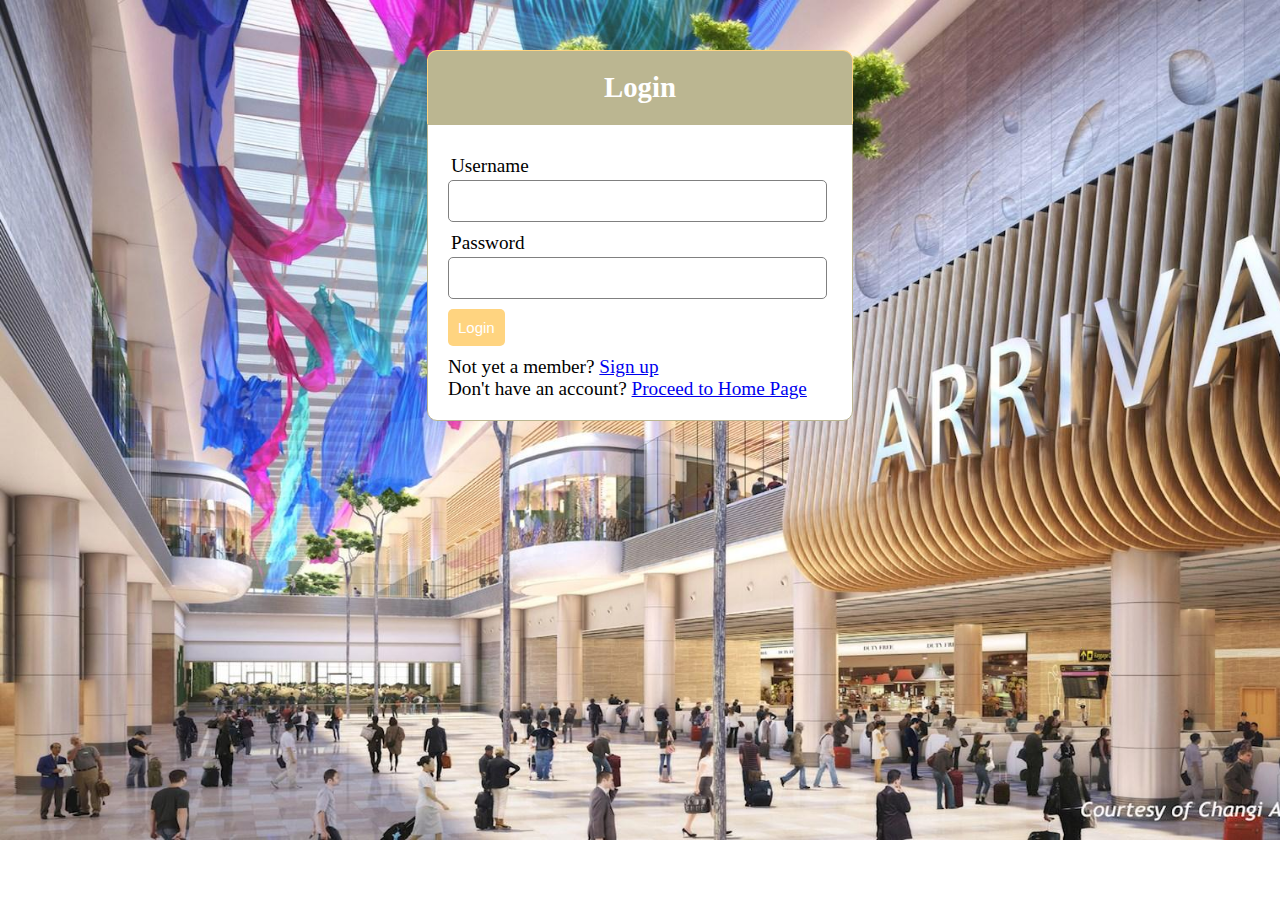
<file: index.html>
<!DOCTYPE html>
<html>
<head>
  <title>Index</title>
  <link rel="stylesheet" type="text/css" href="forms.css">
</head>
<body>
  <div class="header">
    
    <h2>Login</h2>
  </div>
   
  <form>
    <div class="box">
      <label>Username</label>
      <input type="text" id="user">
    </div>
    <div class="box">
      <label>Password</label>
      <input type="password" id="pass">
    </div>
    <div class="box">
      <button type="submit" class="btn">Login</button>
    </div>
    <p>
      Not yet a member? <a href="form .html">Sign up</a>
    </p>
    <p>
      Don't have an account? <a href="home.html">Proceed to Home Page</a>
    </p>
  </form>
</body>
</html>
</file>
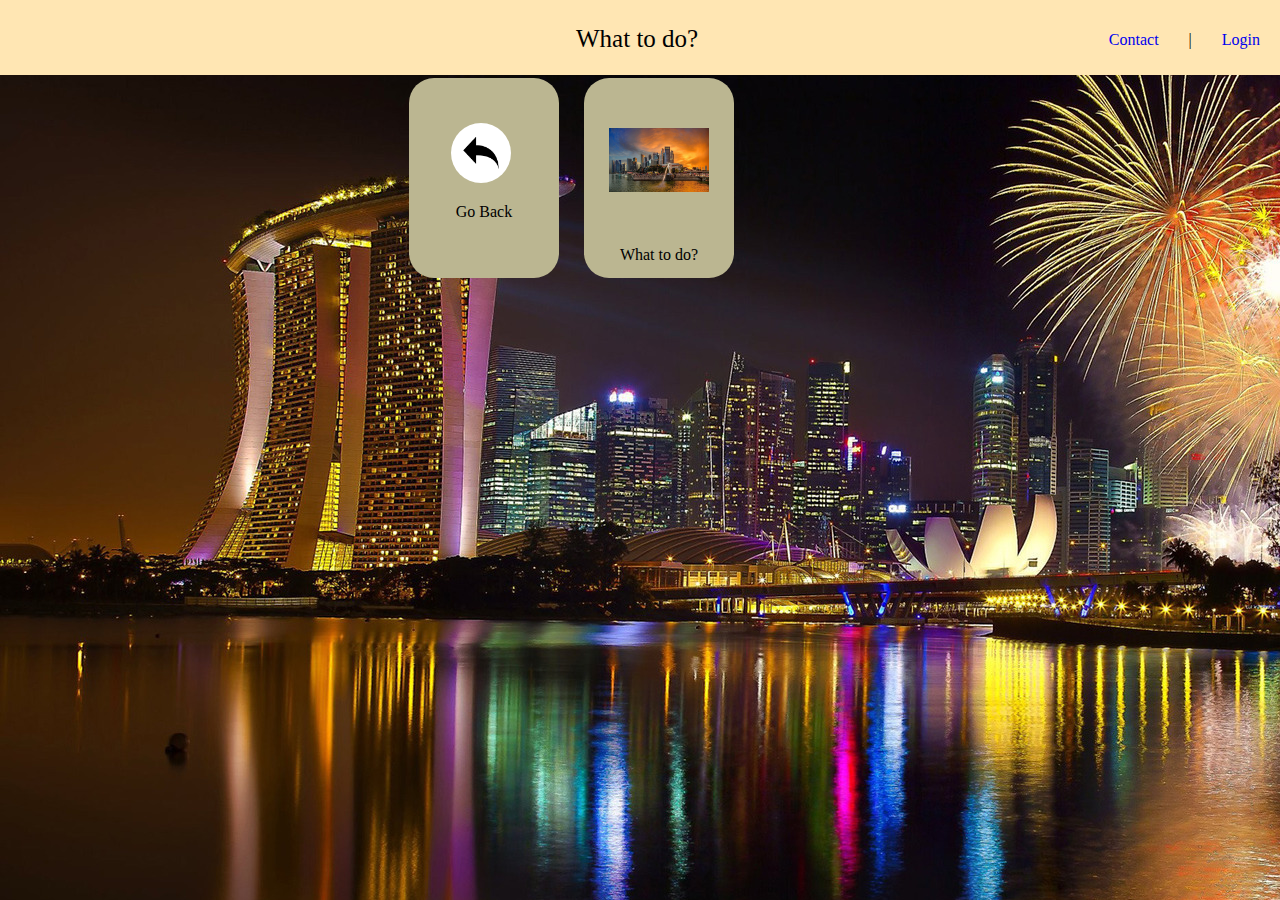
<file: about.html>
<!DOCTYPE html>
<html>
<head>
  <title>About</title>
  <link rel="stylesheet" type="text/css" href="css.css">
</head>
<body background="6.jpg">

	<div class="header">
	
		<p class="textmain">What to do?</p>
		
		<a href="index.html">
		<p class="textmainn"> Login </p>
		</a>
		
		<p class="textmainn"> | </p>
		
		<a href="contact.html">
		<p class="textmainn"> Contact	</p>
		</a>
		
		<div class="guide">
	
		<a href="Home.html" class="ewan">
			<div class="homebox">
	
				<img src="b.jpg" class="icon1">
				<p class="fonttext"> Go Back </p>
			</div>
		</a>
	
		<div class="drop">
			<div class="dropdown">
				<img src="7.jpg" class="droppic">
				<p class="droptext">What to do?</p>
					<div class="dropdown-content">
						<p>It may be the one of the most expensive cities in the world, but Singapore has racked up plenty of other superlatives: cleanest, best planned, and, quite possibly, most entertaining. 
						The Lion City is home to the largest rooftop infinity pool, the world's first safari park for nocturnal animals, centuries-old temples and, of course, some of the best food on the planet.
						You'll also find extraordinary gardens, impressive architecture, world-class performance venues, and shopping streets. The city-state offers a fascinating melding of the old and new, the historic and the modern. 
						Since the pandemic, most of the attractions have reopened safely, adhering to Singapore’s safe management measures and SG Clean certification guidelines</p>
						<p>Singapore is the country’s capital and its only city. It’s a large business and shopping centre. But don’t get too excited, there’s not much sympathy for consumers who are cautious with their money. 
						But you can have a go at haggling even in the most modern of shopping centres. There are massive sales in June and July. Public transport is perfectly organised, though you should still think twice before taking out that sandwich on a metro. 
						Before entering the city centre, you can get into one of the numerous cars that are waiting for travellers, as they can’t drive off without them, but you should still tour the city on foot and experience the world of views, sounds and smells.</p>
						<p>The city-state lies on the main island and encompasses additional fifty smaller neighbouring islands. The city of Singapore differs from its neighbouring Asian metropolises mostly in cleanliness and tidiness. The airport in Singapore is an international hub, which means flight connections to this part of the world are excellent.
						More than fifty large ships arrive in the country’s port each day. Tourism is booming and communicating doesn’t pose any difficulties because English is an official language. English traditions, however, are noticeable elsewhere, for example, lining up in queues.
						Singapore is one of the wealthiest countries in the world and it also intends to remain as such, including through its strict laws. One of these laws imposed a ban on chewing gum sales. Travellers are particularly advised against littering while exploring the country because it can result in fines and street cleaning punishment.</p>
						<p>What else can you do in Singapore? Well, don’t carry around any durians, that’s for sure. It’s a quite smelly fruit and you can’t go everywhere with it. Plus, it can easily be smelled, you can be sure of that. And, of course, don’t ever criticise the president.</p>
						<p>Note: Click the icons on places and foods to go to other page.</p>
					</div>
			</div>
			
		</div>
	</div>

</body>

</html>
</file>
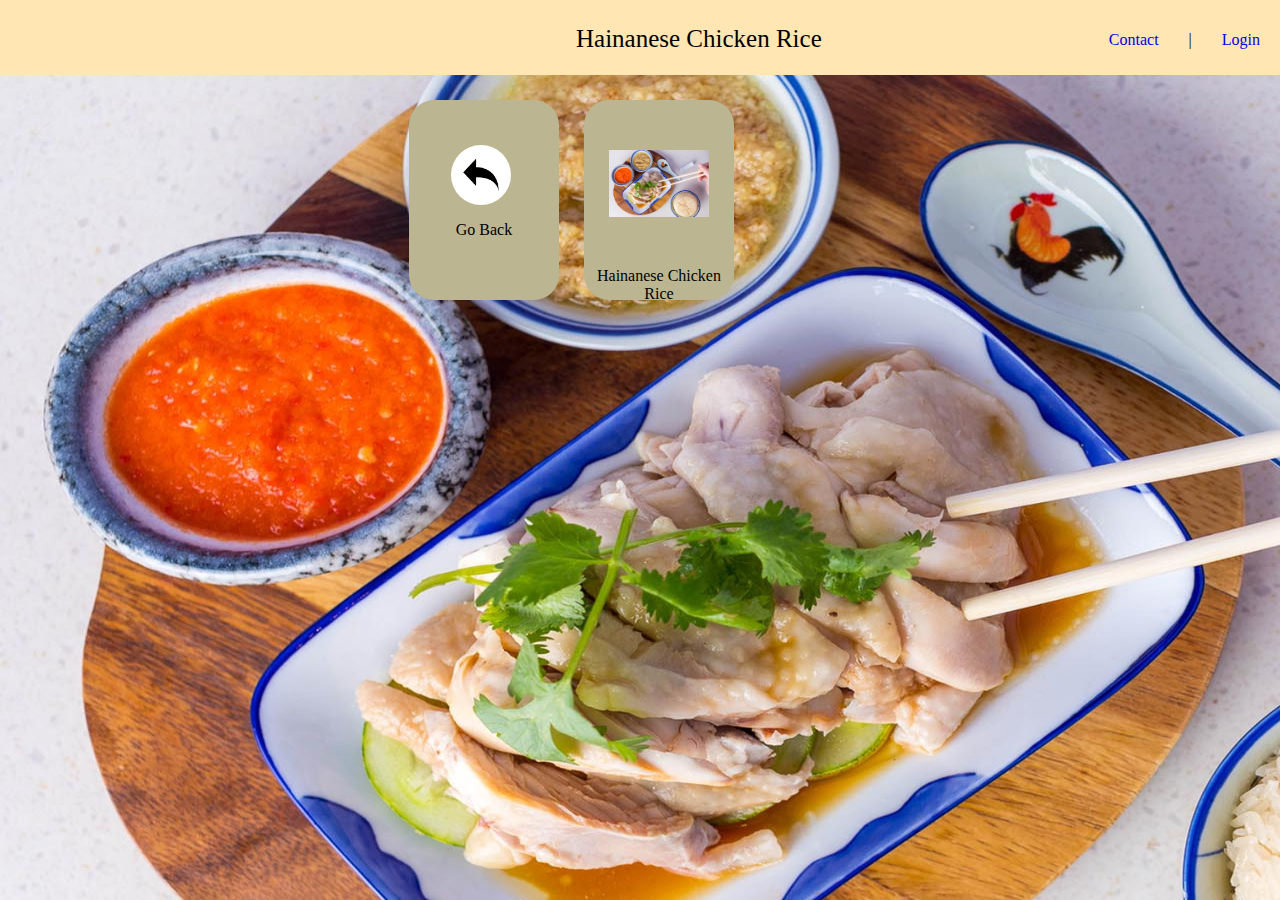
<file: chicken.html>
<DOCTYPE html>
<html>
<head>
  <title>Chicken</title>
  <link rel="stylesheet" type="text/css" href="css.css">
</head>
<body background="11.jpg">

	<div class="header">
	
		<p class="textmain">Hainanese Chicken Rice</p>
		
		<a href="index.html">
		<p class="textmainn"> Login </p>
		</a>
		
		<p class="textmainn"> | </p>
		
		<a href="contact.html">
		<p class="textmainn"> Contact	</p>
		</a>
	
	</div>
	
		<div class="guide">
	
		<a href="food.html" class="ewan">
			<div class="homebox">
	
				<img src="b.jpg" class="icon1">
				<p class="fonttext"> Go Back </p>
			</div>
		</a>
	
		<div class="drop">
			<div class="dropdown">
				<img src="11.jpg" class="droppic">
				<p class="droptext">Hainanese Chicken Rice</p>
					<div class="dropdown-content">
						<p>Hainanese chicken rice is a dish of poached chicken and seasoned rice, served with chilli sauce and usually with cucumber garnishes.
						It was created by immigrants from Hainan in southern China and adapted from the Hainanese dish Wenchang chicken. It is considered one of the national dishes of Singaporean
						and is most commonly associated with Singaporean cuisine. The dish is also seen throughout Southeast Asia, particularly Indonesia and Malaysia where it is a culinary staple</p>
						<p>Hainanese chicken rice is considered one of Singapore's national dishes. It is eaten "everywhere, every day" in Singapore and is a 
						"ubiquitous sight in hawker centres across the country". The chicken is typically served with seasoned rice, with chilli sauce and usually with cucumber garnishes.
						While most commonly associated with Singaporean cuisine, the dish is also seen throughout Southeast Asia and in parts of the United States, where the dish is named "Singapore chicken rice" in some places.
						The dish is widely popular in Singapore and can be found in hawker centres, restaurants and hotels.</p>
						<p>If you were to poll a group of 10 friends and colleagues in Singapore on where to get the best chicken rice on the island, you’re as likely to get 10 different answers as you are to witness a heated debate break out. 
						Chicken rice, considered one of Singapore’s national dishes, excels because of its simplicity; poached chicken on white rice, served with soy sauce and chilli garlic dip.</p>


					</div>
			</div>
			
		</div>
	</div>
</body>

</html>
</file>
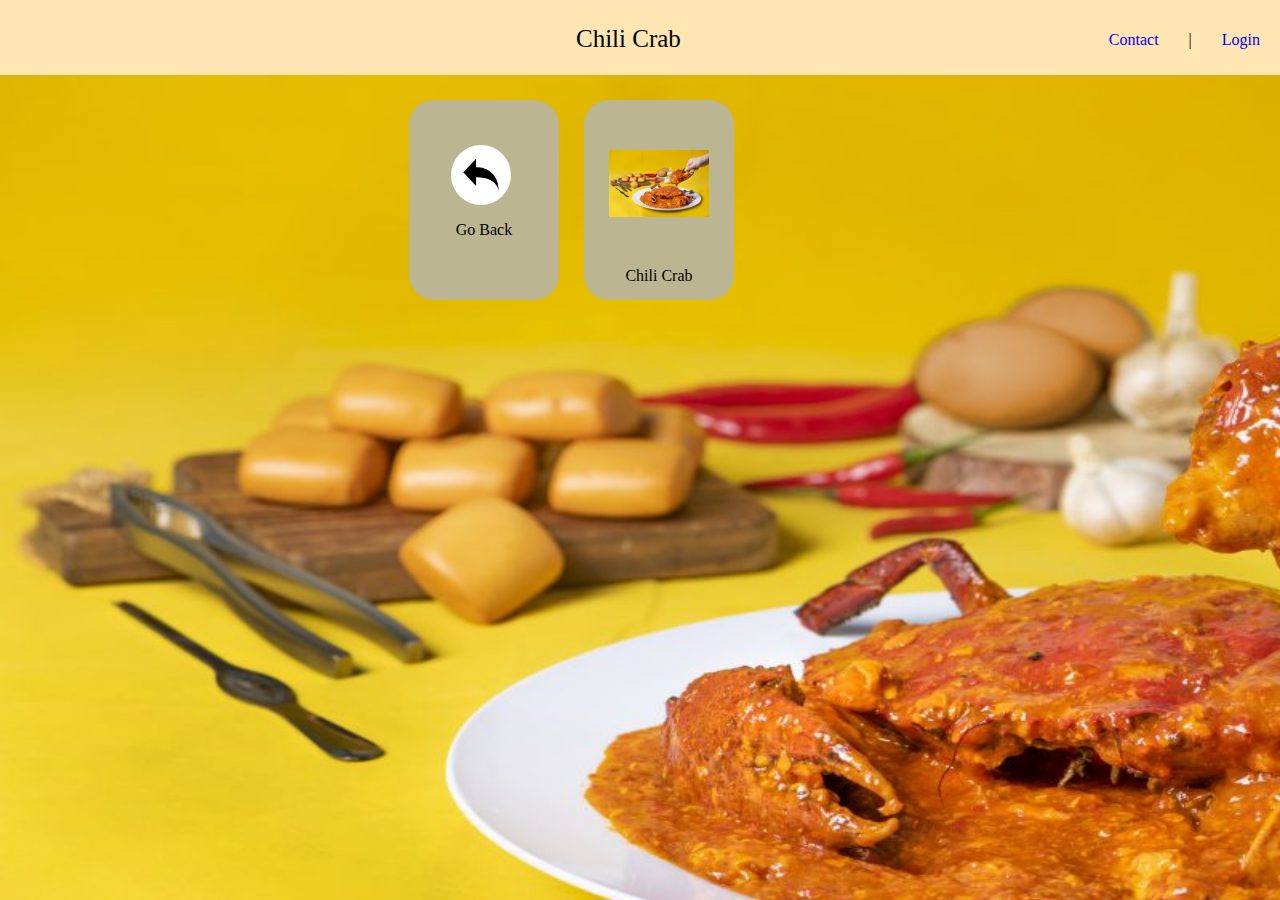
<file: chili.html>
<DOCTYPE html>
<html>
<head>
  <title>Chili</title>
  <link rel="stylesheet" type="text/css" href="css.css">
</head>
<body background="13.jpg">

	<div class="header">
	
		<p class="textmain">Chili Crab</p>
		
		<a href="index.html">
		<p class="textmainn"> Login </p>
		</a>
		
		<p class="textmainn"> | </p>
		
		<a href="contact.html">
		<p class="textmainn"> Contact	</p>
		</a>
	
	</div>
	
		<div class="guide">
	
		<a href="food.html" class="ewan">
			<div class="homebox">
	
				<img src="b.jpg" class="icon1">
				<p class="fonttext"> Go Back </p>
			</div>
		</a>
	
		<div class="drop">
			<div class="dropdown">
				<img src="13.jpg" class="droppic">
				<p class="droptext">Chili Crab</p>
					<div class="dropdown-content">
						<p>The world famous dish started from a pushcart in 1956. ... Madam Cher Yam Tian's first attempt was stir-fried crabs with tomato sauce, but decided the dish will have more kick by adding chilli sauce.
						They sold their chilli crabs along Kallang River and it became so popular that they opened a restaurant, called Palm Beach.
						Chilli Crab is a Southeast Asian seafood dish originating from Singapore. Mud crabs are commonly used and are stir-fried in a semi-thick, sweet and savoury tomato-and-chilli-based sauce.
						It is listed at number 35 on the World's 50 most delicious foods list compiled by CNN Go in 2011
						</p>
						<p> Eating chilli crab is a messy business and requires you to leave decorum at the door. Popular accompaniments include crusty bread and mantou, Chinese steamed buns, 
						which are great for mopping up all the wonderful sauce. Of course steamed rice does the trick too. Despite its name, chilli crab is only mildly spicy, and is often described as having a flavour that's both sweet and savoury. 
						The crab is divine but the sauce is the star—sweet yet savoury, slightly spicy and supremely satisfying.</p>

					</div>
			</div>
			
		</div>
	</div>
</body>

</html>
</file>
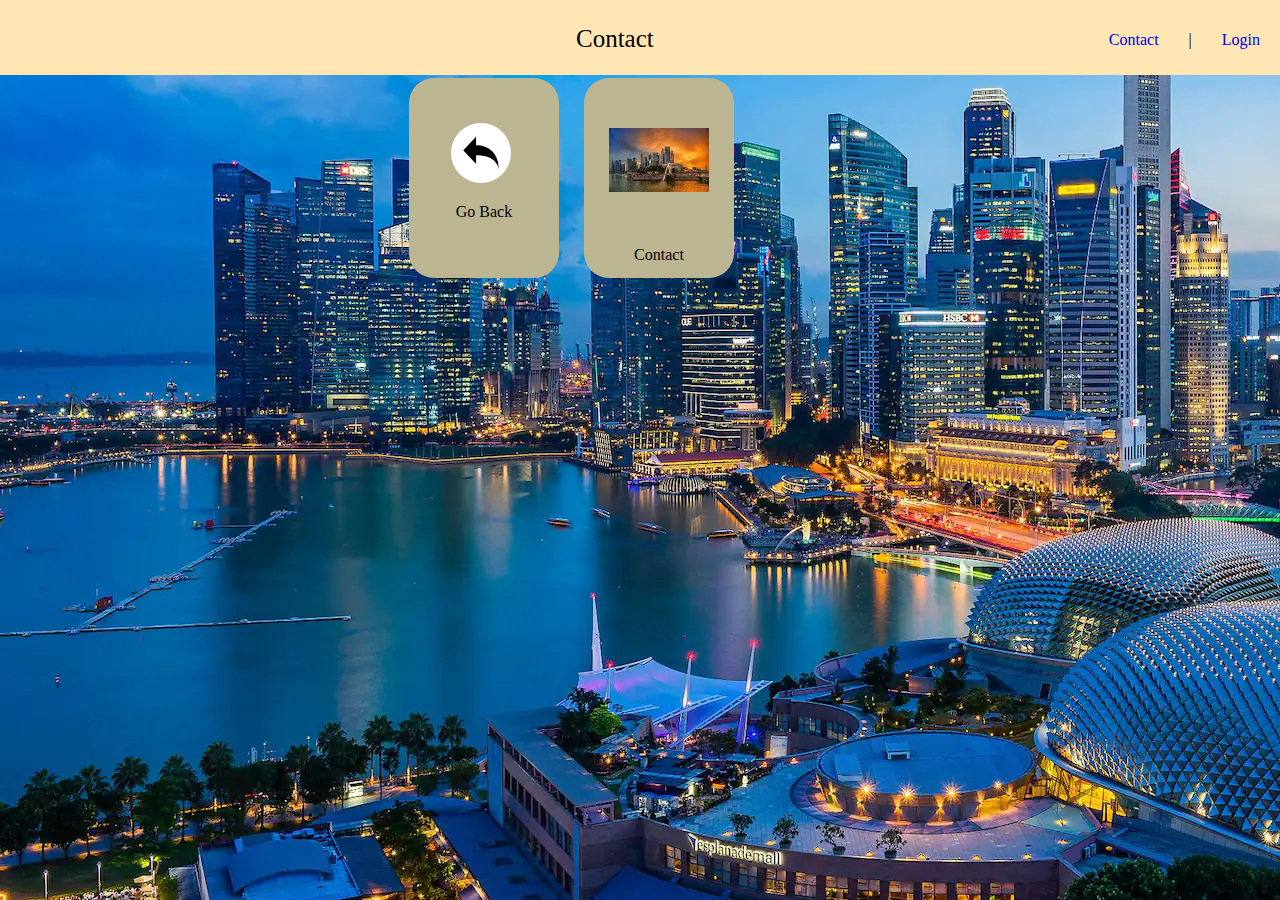
<file: contact.html>
<!DOCTYPE html>
<html>
<head>
  <title>Contact</title>
  <link rel="stylesheet" type="text/css" href="css.css">
</head>
<body background="16.jpg">

	<div class="header">
	
		<p class="textmain">Contact</p>
		
		<a href="index.html">
		<p class="textmainn"> Login </p>
		</a>
		
		<p class="textmainn"> | </p>
		
		<a href="contact.html">
		<p class="textmainn"> Contact	</p>
		</a>
		
		<div class="guide">
	
		<a href="Home.html" class="ewan">
			<div class="homebox">
	
				<img src="b.jpg" class="icon1">
				<p class="fonttext"> Go Back </p>
			</div>
		</a>
	
		<div class="drop">
			<div class="dropdown">
				<img src="7.jpg" class="droppic">
				<p class="droptext">Contact</p>
					<div class="dropdown-content">
						<p>Facebook page: Singapore Travel Guide and Spots</p>
						<p>Contact no.: 09954326881</p>
						<p>Email: singaporetravel@gmail.com</p>
						<p>Instagram: travelatsg</p>
						</div>
			</div>
			
		</div>
	</div>

</body>

</html>
</file>
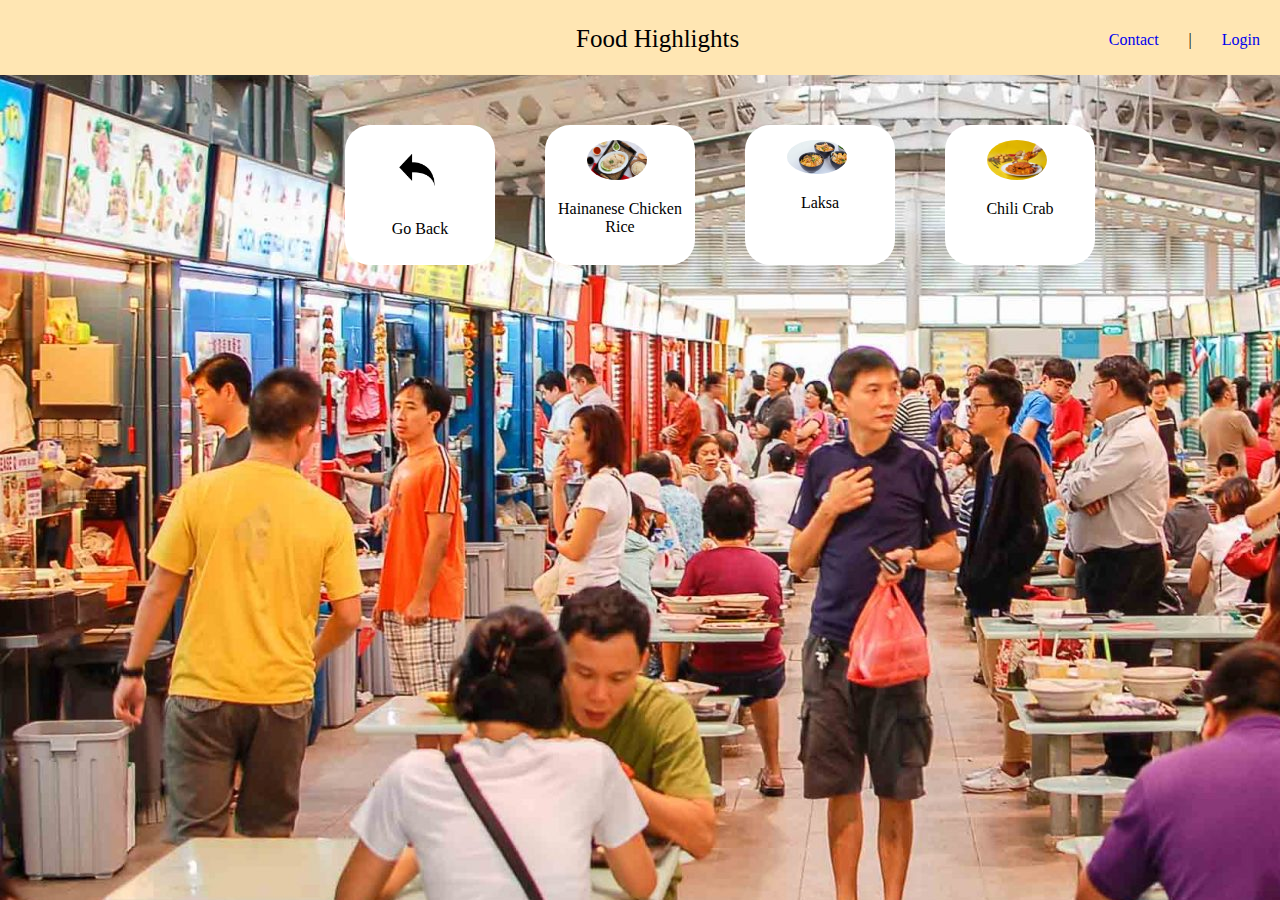
<file: food.html>
<!DOCTYPE html>
<html>
<head>
  <title>Foods</title>
  <link rel="stylesheet" type="text/css" href="css.css">
</head>
<body background="5.jpg">

	<div class="header">
	
		<p class="textmain">Food Highlights</p>
		
		<a href="index.html">
		<p class="textmainn"> Login </p>
		</a>
		
		<p class="textmainn"> | </p>
		
		<a href="contact.html">
		<p class="textmainn"> Contact	</p>
		</a>
	
	</div>
	
	<a href="Home.html" class="ewan">
	<div class="box">
	<div class="homeicon">
		<img src="b.jpg" class="icon">
		<p class="fonttext"> Go Back </p>
	</div>	
	</a>
	
	
	
	<a href="chicken.html" class="ewan">
	<div class="homeicon">
		<img src="10.jpg" class="icon">
		<p class="fonttext"> Hainanese Chicken Rice </p>
	</div>
	</a>

	<a href="laksa.html" class="ewan">
	<div class="homeicon">
		<img src="12.jpg" class="icon">
		<p class="fonttext"> Laksa </p>
	</div>	
	</a>
	
	
	<a href="chili.html" class="ewan">
	<div class="homeicon">
		<img src="13.jpg" class="icon">
		<p class="fonttext"> Chili Crab </p>
	</div>	
	</a>
	</div>
</body>

</html>
</file>
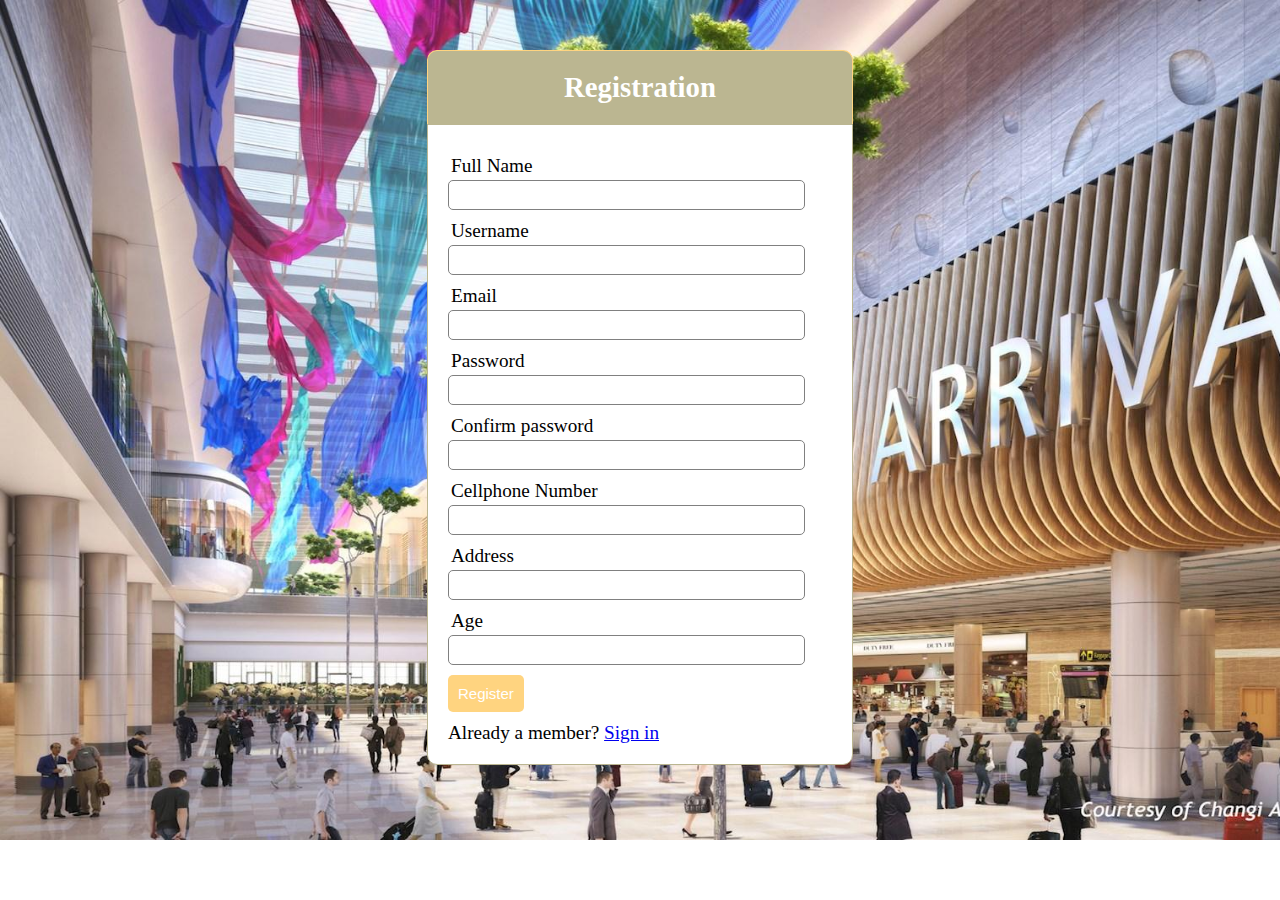
<file: form .html>
<html>
<head>
  <title>Sign Up</title>
  <link rel="preconnect" href="https://fonts.gstatic.com">
  <link href="https://fonts.googleapis.com/css2?family=Poppins:wght@300&display=swap" rel="stylesheet">
  <link rel="stylesheet" type="text/css" href="forms.css">
</head>
<body>
  </div>
<div class="header">
	<h2>Registration</h2>
</div>
<form method="post">
  	<div class="box">
  	  <label>Full Name</label>
  	  <input type="text">
  	</div>
  	<div class="box">
  	  <label>Username</label>
  	  <input type="text">
  	</div>
  	<div class="box">
  	  <label>Email</label>
  	  <input type="email">
  	</div>
  	<div class="box">
  	  <label>Password</label>
  	  <input type="password">
  	</div>
  	<div class="box">
  	  <label>Confirm password</label>
  	  <input type="password">
  	</div>
  	  	<div class="box">
  	  <label>Cellphone Number</label>
  	  <input type="Number">
  	</div>
  	  <div class="box">
  	  <label>Address</label>
  	  <input type="text">
  	</div>
  	  	<div class="box">
  	  <label>Age</label>
  	  <input type="text">
  	</div>
  	<div class="box">
  	  <button type="submit" class="btn">Register</button>
  	</div>
  	<p>
  		Already a member? <a href="index.html">Sign in</a>
  	</p>
  </form>
</body>
</html>
</file>
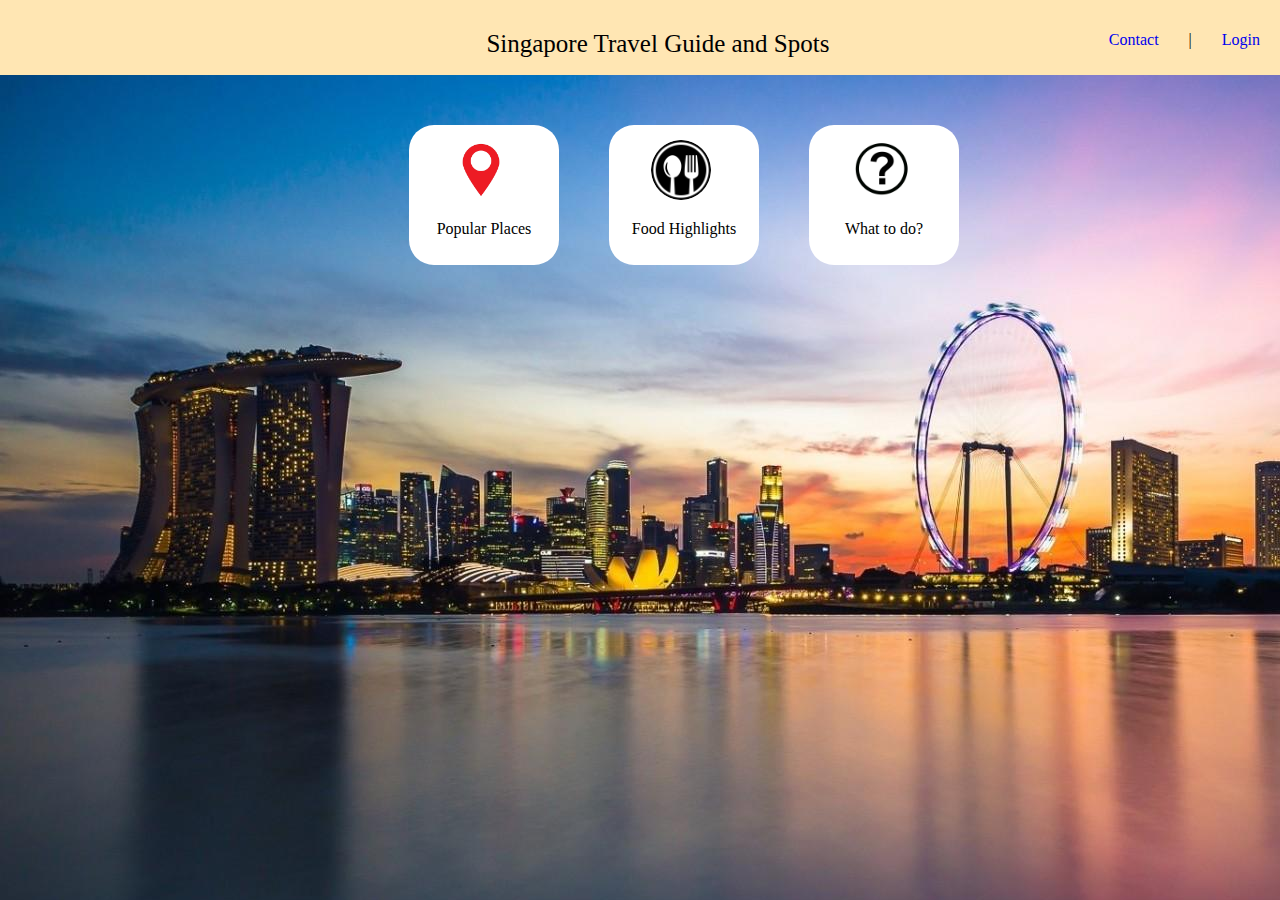
<file: home.html>
<!DOCTYPE html>
<html>
<head>
  <title>Home</title>
  <link rel="stylesheet" type="text/css" href="css.css">
</head>
<body background="1.jpg">

	<div class="header">
	
		<p class="textmainhome">Singapore Travel Guide and Spots</p>
		
		<a href="index.html">
		<p class="textmainn"> Login </p>
		</a>
		
		<p class="textmainn"> | </p>
		
		<a href="contact.html">
		<p class="textmainn"> Contact	</p>         
		
		
		</a>
	
	</div>
	
	<a href="place.html" class="ewan">
	<div class="boxhome">
	<div class="homeicon">
		<img src="icon.jpg" class="icon">
		<p class="fonttext"> Popular Places </p>
	</div>	
	</a>
	
	<a href="food.html" class="ewan">
	<div class="homeicon">
		<img src="2.jpg" class="icon">
		<p class="fonttext"> Food Highlights </p>
	</div>
	</a>

	<a href="about.html" class="ewan">
	<div class="homeicon">
		<img src="3.jpg" class="icon">
		<p class="fonttext"> What to  do? </p>
	</div>	
	</a>
	</div>

</body>
</html>
</file>
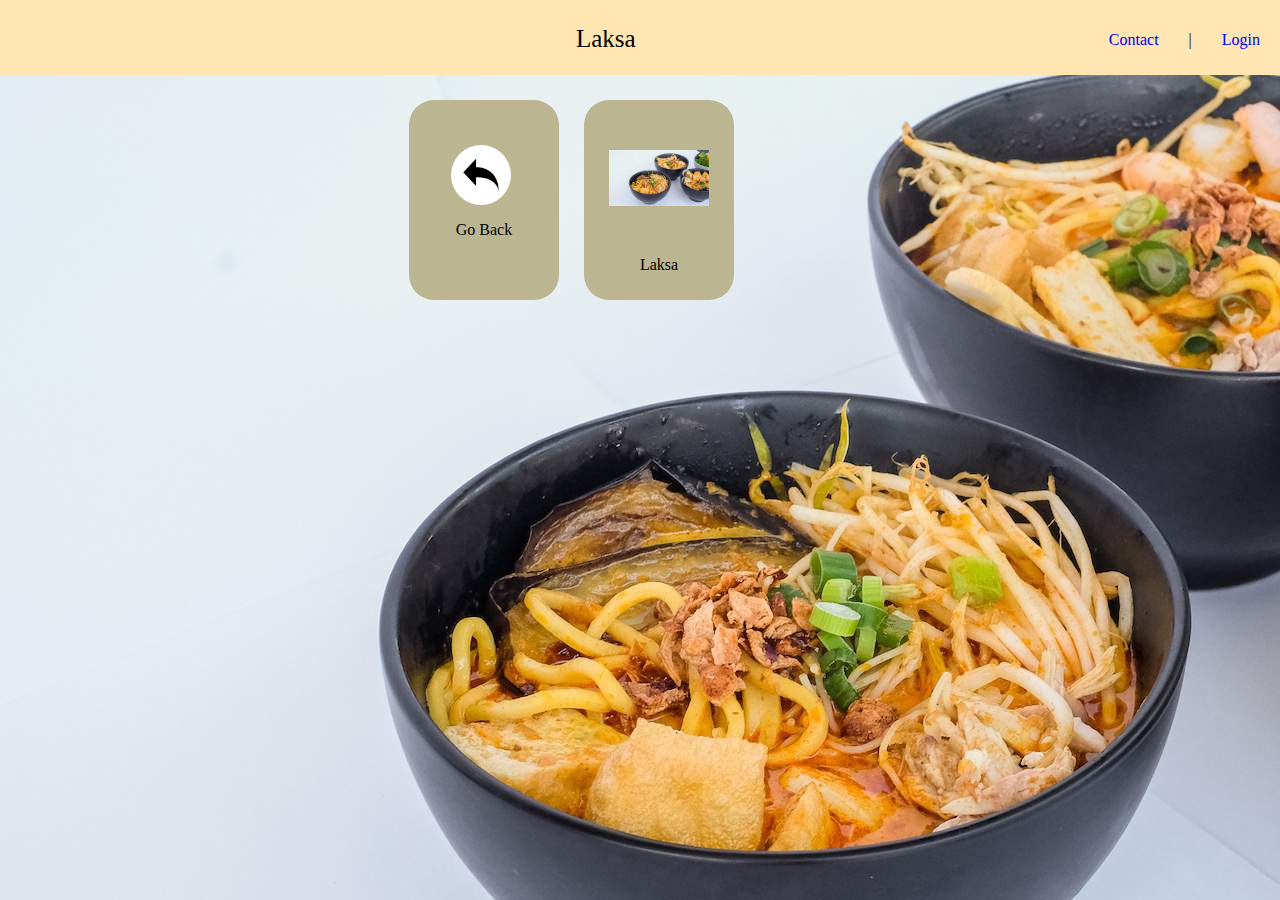
<file: laksa.html>
<DOCTYPE html>
<html>
<head>
  <title>Laksa</title>
  <link rel="stylesheet" type="text/css" href="css.css">
</head>
<body background="12.jpg">

	<div class="header">
	
		<p class="textmain">Laksa</p>
		
		<a href="index.html">
		<p class="textmainn"> Login </p>
		</a>
		
		<p class="textmainn"> | </p>
		
		<a href="contact.html">
		<p class="textmainn"> Contact	</p>
		</a>
	
	</div>
	
		<div class="guide">
	
		<a href="food.html" class="ewan">
			<div class="homebox">
	
				<img src="b.jpg" class="icon1">
				<p class="fonttext"> Go Back </p>
			</div>
		</a>
	
		<div class="drop">
			<div class="dropdown">
				<img src="12.jpg" class="droppic">
				<p class="droptext">Laksa</p>
					<div class="dropdown-content">
						<p>There are various types of laksa (spicy coconut milk-based noodle soup) in Singapore–from the tamarind-tang of Penang laksa to the curry-like Sarawak laksa. But none is more famous than our home-grown Katong laksa.

						Katong laksa is inspired by the Peranakans* who live in the Katong area. It has a spicy soup stock the colour of a flaming sunset, flavoured with coconut milk and dried shrimp, and topped with ingredients like cockles, prawns and fishcake.</p>

						<p>Its defining characteristic is the noodles: thick vermicelli cut into shorter pieces that can be easily slurped up with a spoon. At some stalls, you only get a spoon to eat the laksa–no chopsticks needed.

						The taste is so sought-after that Katong laksa has travelled beyond the east to reach every corner in Singapore, due to franchising and enterprising laksa stalls imitating the flavours.</p>
						<p>Over the years, many are confused about its authenticity as every stall in Katong claims to be the original.

There is the more well-known 'janggut' version, named after the hawker who sprouts a few hairs from a mole below his chin, hence his nickname, 'janggut'–which means beard in Malay. This stall—aptly named Janggut Laksa—is now helmed by his family, and operates from Queensway Shopping Centre.

There are also other reputable stalls along the Katong stretch, each selling the same tasting dish that has come to define the Singapore laksa. The difference is that normal laksa requires chopsticks to scoop up the uncut noodles.</p>
					</div>
			</div>
			
		</div>
	</div>

</body>

</html>
</file>
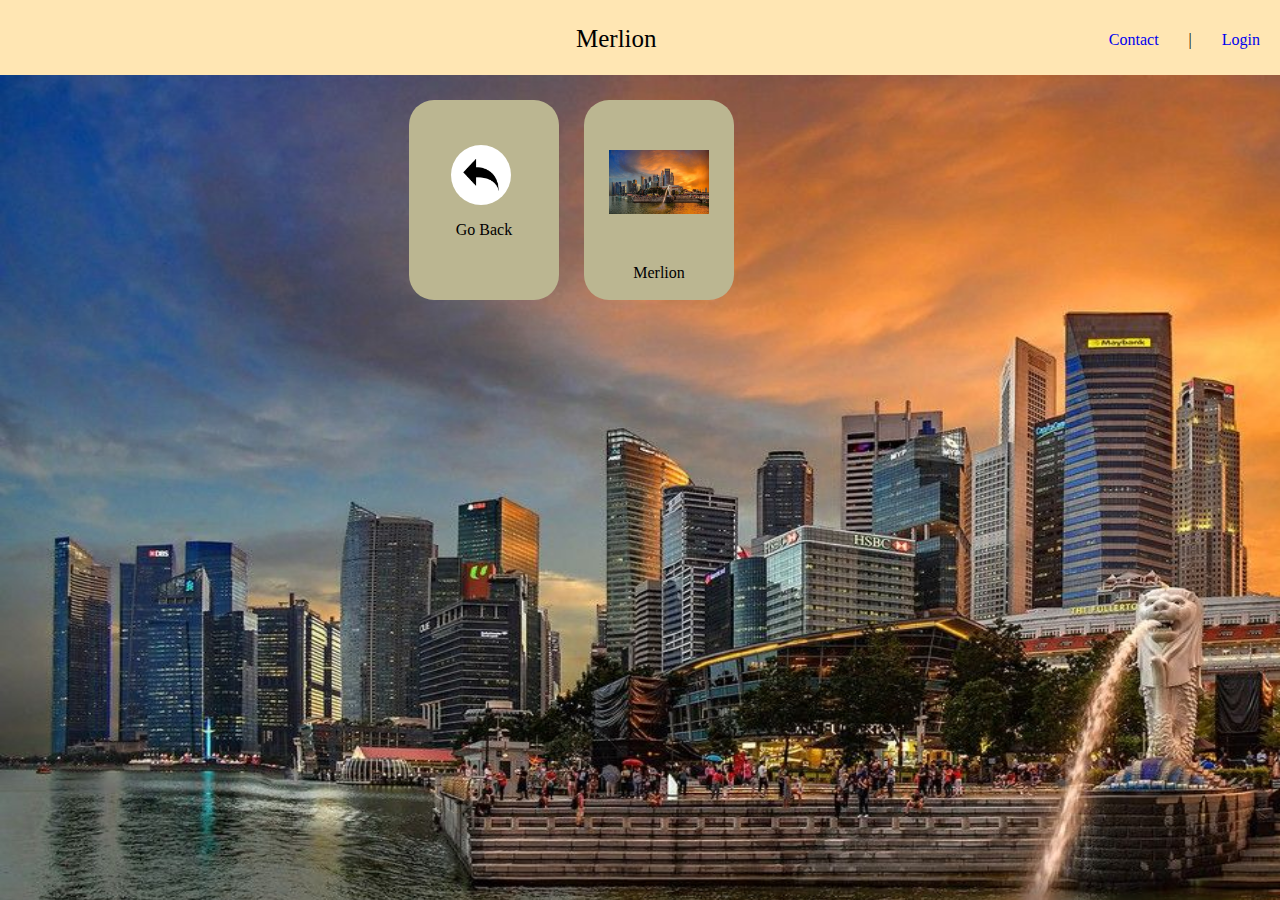
<file: lion.html>
<DOCTYPE html>
<html>
<head>
  <title>Merlion</title>
  <link rel="stylesheet" type="text/css" href="css.css">
</head>
<body background="7.jpg">

	<div class="header">
	
		<p class="textmain">Merlion</p>
		
		<a href="index.html">
		<p class="textmainn"> Login </p>
		</a>
	
		<p class="textmainn"> | </p>
		
		<a href="contact.html">
		<p class="textmainn"> Contact	</p>
		</a>
	
	</div>
	
	
	<div class="guide">
	
		<a href="place.html" class="ewan">
			<div class="homebox">
	
				<img src="b.jpg" class="icon1">
				<p class="fonttext"> Go Back </p>
			</div>
		</a>
	
		<div class="drop">
			<div class="dropdown">
				<img src="7.jpg" class="droppic">
				<p class="droptext">Merlion</p>
					<div class="dropdown-content">
						<p>A night shot of visitors taking photographs using the Merlion as the backdrop
						The Merlion's body symbolises Singapore's humble beginnings as a fishing village when it was called Temasek, which comes from the same root as the word tasek ('lake' in Malay).
						Its head represents Singapore’s original name, Singapura, or ‘lion city’ in Malay.
						Today, you can glimpse this legend at Merlion Park. Spouting water from its mouth, the Merlion statue stands tall at 8.6 metres and weighs 70 tonnes.
						This icon is a must-see for tourists visiting Singapore, similar to other significant landmarks around the world.
						Built by local craftsman Lim Nang Seng, it was unveiled on 15 September 1972 by then Prime Minister Lee Kuan Yew at the mouth of the Singapore River, to welcome all visitors to Singapore.</p>
						<p>On the move
						With the completion of Esplanade Bridge in 1997, the statue could no longer be viewed clearly from the waterfront.
						So in 2002, the Merlion was relocated 120 metres away from the original position to where it stands in Merlion Park today, in front of Fullerton Hotel and overlooking Marina Bay.
						The park also houses a smaller Merlion statue. Known as the ‘Merlion cub’, it stands at two metres tall and weighs three tonnes.
						The original sculpture and its cub are the most well-known among the seven approved Merlion statues in Singapore. See if you can spot the rest on your trip here: there's one at Tourism</p>
						<p>Take Incredibly Beautiful Pictures At The Helix Bridge. The Helix Bridge is the world’s first curved double helix bridge and a remarkable piece of architecture. Its a pedestrian connection across the head of the Singapore river between Central Business District (CBD) and its new Bayfront district. 
						Tourists love to capture this piece of beauty in their cameras. It is also a wonderful place to take a long walk with your love.
						Other things you can do on your honeymoon include, star gazing at Science Center Observatory, exploring Haw Par Villa park, having breakfast with Orangutans in Singapore Zoo, and exploring a serene island called Pulau Ubin. 
						You can also check out some really interesting free things to do in Singapore to add some more fun to your honeymoon trip</p>
						<p>Snap Photos of the Merlion
						Visiting Singapore is not “official” if you haven’t taken photos of the spouting water Merlion statue. During the day the place might be a wee bit crowded, but you can still take great photos. However, during the night,
						savor the magical ambiance of the city and take some picturesque landscape of the Merlion and the city.</p>
					</div>
			</div>
			
		</div>
	</div>
</body>

</html>
</file>
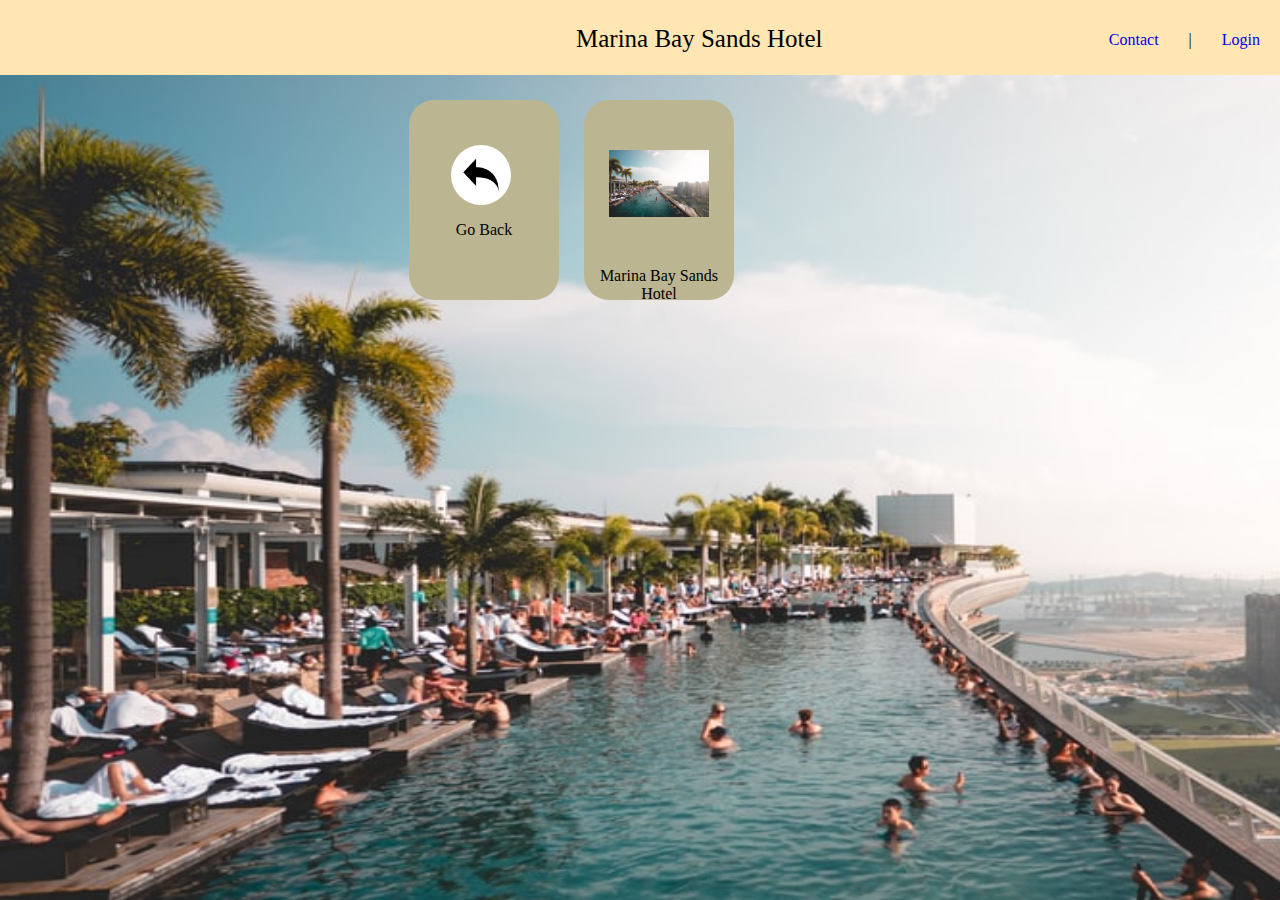
<file: mbs.html>
<DOCTYPE html>
<html>
<head>
  <title>MBS</title>
  <link rel="stylesheet" type="text/css" href="css.css">
</head>
<body background="14.jpg">

	<div class="header">
	
		<p class="textmain">Marina Bay Sands Hotel</p>
		
		<a href="index.html">
		<p class="textmainn"> Login </p>
		</a>
		
		<p class="textmainn"> | </p>
		
		<a href="contact.html">
		<p class="textmainn"> Contact	</p>
		</a>
	
	</div>
	
		<div class="guide">
	
		<a href="place.html" class="ewan">
			<div class="homebox">
	
				<img src="b.jpg" class="icon1">
				<p class="fonttext"> Go Back </p>
			</div>
		</a>
	
		<div class="drop">
			<div class="dropdown">
				<img src="14.jpg" class="droppic">
				<p class="droptext">Marina Bay Sands Hotel</p>
					<div class="dropdown-content">
						<p>Marina Bay Sands is an integrated resort fronting Marina Bay in Singapore, owned by the Las Vegas Sands Corporation. At its opening in 2010, it was billed as the world's most expensive standalone casino property at S$8 billion (US$6.88 billion),
						including the land cost. The resort includes a 2,561-room hotel, a 120,000-square-metre (1,300,000 sq ft) convention-exhibition centre, the 74,000-square-metre (800,000 sq ft)</p> 
						<p>The Shoppes at Marina Bay Sands mall, a museum, a large theatre,
						"celebrity chef" restaurants, two floating crystal pavilions, art-science exhibits, and the world's largest atrium casino with 500 tables and 1,600 slot machines. The complex includes three towers topped by a connecting 340-metre-long (1,120 ft) 
						SkyPark with a capacity of 3,902 people and a 150 m (490 ft) infinity swimming pool, set on top of the world's largest public cantilevered platform, which overhangs the north tower by 66.5 m (218 ft). The 20-hectare resort was designed by Moshe Safdie architects.</p>
						<p>You’ve arrived in Singapore, all ready to begin a day of exploring – and then, it begins to rain. Tourists will tell you that being stuck in one of Singapore’s rainstorms is an experience as unique as the island itself. Thankfully, 
						there are plenty of indoor activities that will keep you warm and dry. Spend an entire day indoors at Marina Bay Sands and never run out of interesting things to do! After eating, you’ll want to walk those calories off — so it’s time to shop! The Shoppes at Marina Bay Sands represent some of the world’s biggest fashion brands’ flagship stores, 
						as well as a whole range of other fashion and lifestyle shopping. When your feet get tired, take a boat ride on a sampan, right inside the Marina Bay Sands resort. Sampans are long, flat-bottomed boats which are commonly used in in Southeast Asia to get around rural areas. If you don’t feel like getting on a boat, grab a cup of coffee and find a sheltered spot overlooking the bay, 
						watching the city disappear behind the layers of rain.</p>

 

 
					</div>
			</div>
			
		</div>
	</div>
	

</body>

</html>
</file>
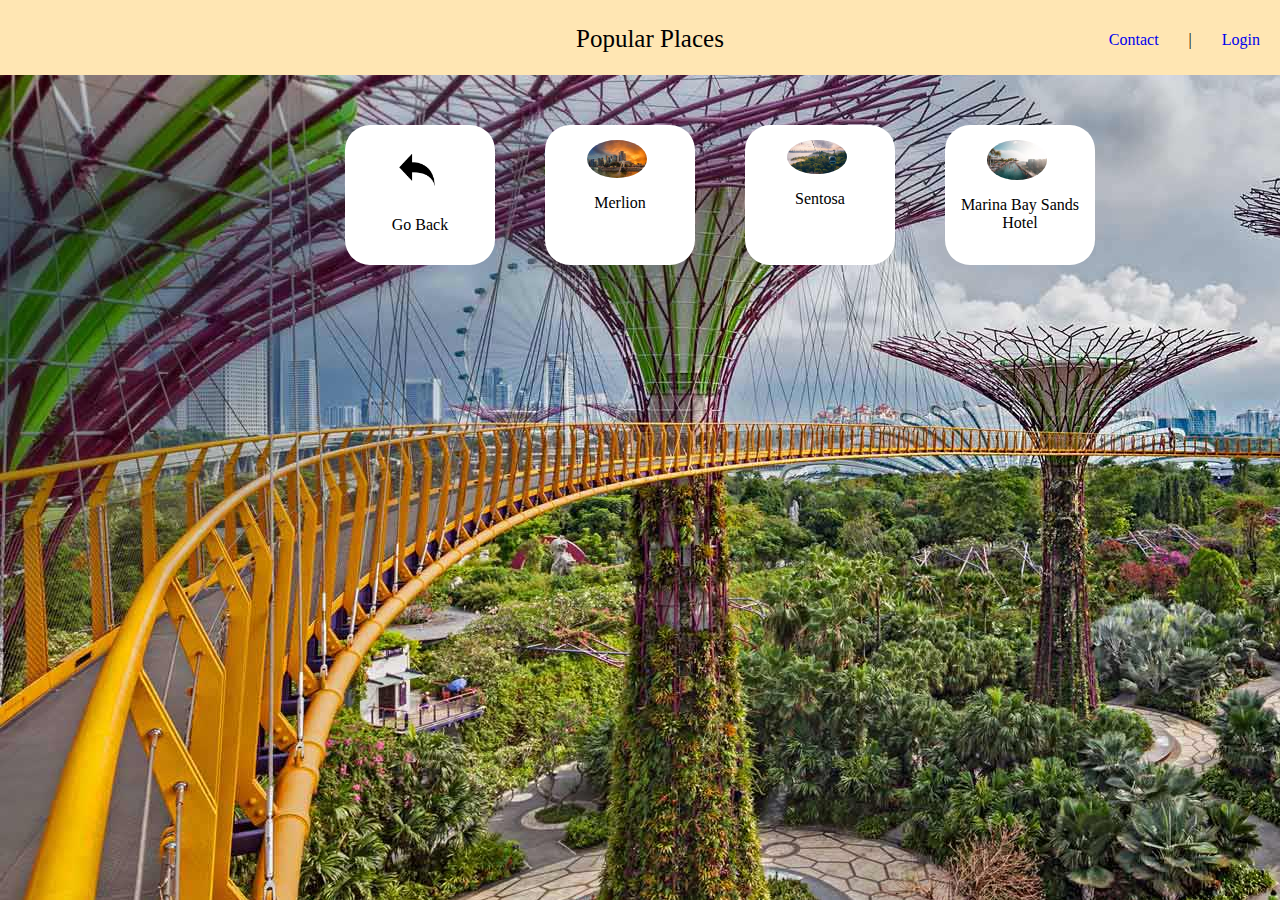
<file: place.html>
<DOCTYPE html>
<html>
<head>
  <title>Place</title>
  <link rel="stylesheet" type="text/css" href="css.css">
</head>
<body background="4.jpg">

	<div class="header">
	
		<p class="textmain">Popular Places</p>
		
		<a href="index.html">
		<p class="textmainn"> Login </p>
		</a>
		
		<p class="textmainn"> | </p>
		
		<a href="contact.html">
		<p class="textmainn"> Contact	</p>
		</a>
	
	</div>
	
	<a href="Home.html" class="ewan">
	<div class="box">
	<div class="homeicon">
		<img src="b.jpg" class="icon">
		<p class="fonttext"> Go Back </p>
	</div>	
	</a>
	
	<a href="lion.html" class="ewan">
	<div class="homeicon">
		<img src="7.jpg" class="icon">
		<p class="fonttext"> Merlion </p>
	</div>
	</a>

	<a href="sentosa.html" class="ewan">
	<div class="homeicon">
		<img src="8.jpg" class="icon">
		<p class="fonttext"> Sentosa </p>
	</div>	
	</a>
	
	<a href="mbs.html" class="ewan">
	<div class="homeicon">
		<img src="14.jpg" class="icon">
		<p class="fonttext"> Marina Bay Sands Hotel </p>
	</div>	
	</a>
	</div>

</body>

</html>
</file>
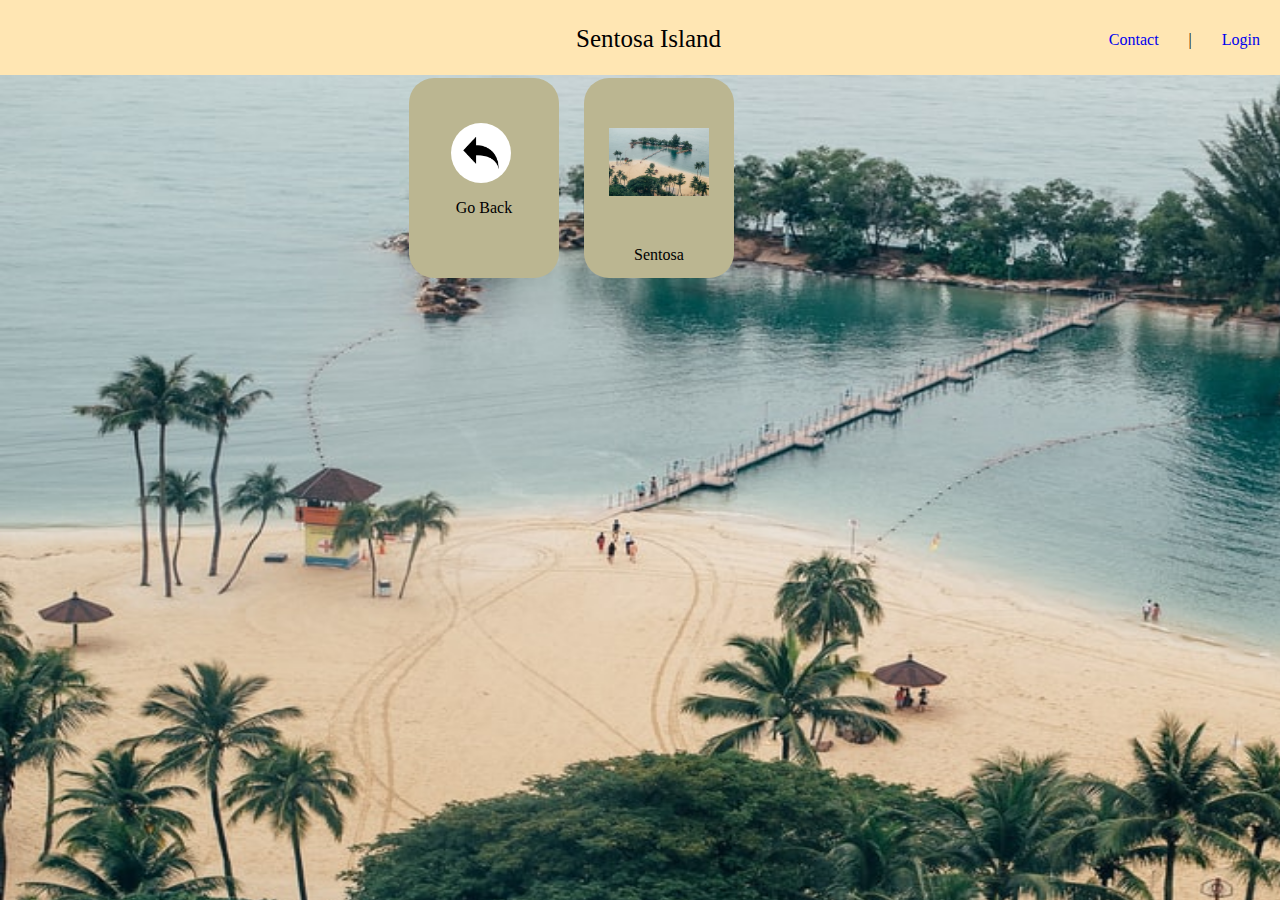
<file: sentosa.html>
<DOCTYPE html>
<html>
<head>
  <title>Sentosa</title>
  <link rel="stylesheet" type="text/css" href="css.css">
</head>
<body background="9.jpg">

	<div class="header">
	
		<p class="textmain">Sentosa Island</p>
		
		<a href="index.html">
		<p class="textmainn"> Login </p>
		</a>
		
		<p class="textmainn"> | </p>
		
		<a href="contact.html">
		<p class="textmainn"> Contact	</p>
		</a>
	
	<div class="guide">
	
		<a href="place.html" class="ewan">
			<div class="homebox">
	
				<img src="b.jpg" class="icon1">
				<p class="fonttext"> Go Back </p>
			</div>
		</a>
	
		<div class="drop">
			<div class="dropdown">
				<img src="9.jpg" class="droppic">
				<p class="droptext">Sentosa</p>
					<div class="dropdown-content">
						<p>Sentosa Island, known mononymously as Sentosa, and formerly Pulau Blakang Mati, is an island located off the southern coast of Singapore's main island.
						The island is separated from the main island of Singapore by a channel of water, the Keppel Harbour, and is adjacent to Pulau Brani, a smaller island wedged between Sentosa and the main island.
						Formerly used as a British military base and afterwards as a Japanese prisoner-of-war camp, the island was renamed Sentosa and was planned to be a popular tourist destination.</p> 
						<p>It is now home to a popular resort that receives more than twenty million visitors per year.[2] Attractions include a 2 km (1.2 mi) long sheltered beach, Madame Tussauds Singapore, an extensive Cable Car network,
						Fort Siloso, two golf courses, 14 hotels and the Resorts World Sentosa, which features the Universal Studios Singapore theme park and one of Singapore's two casinos, the other being in Marina Bay Sands.</p>
						<p>Sentosa’s several kilometres of pristine coastline and three separate beaches offer numerous ways to entertain yourself. Pack a picnic basket from home and pick a shady spot and settle down. Go for a swim,
						and for that we like Tanjong Beach’s clear and safe waters best. For sweltering hot days, spend some time in the air-conditioned comfort of Madame Tussauds Singapore (reopening from 1 Jul 2020) while you rub shoulders with the life-like wax statues of movie stars,
						sports celebrities and state leaders.If you are a Bollywood buff, they have a large cast of Indian movie stars and a new Ultimate Film Star Experience starring acclaimed director-actor Karan Johar, and Shahid Kapoor. Marvel fans will love the 4D Cinema experience, 
						and there is a Spirit of Singapore boat ride, and so much more to do.</p>
						<p> It’s time to bring on the squeals and screams back to Sentosa as Universal Studios Singapore reopens from 1 July. Become a part of the action when you put your intestinal fortitude to the test aboard Universal Studios Singapore’s rollercoaster rides, 
						which include Revenge of the Mummy, Battlestar Galactica: HUMAN vs. CYLON and TRANSFORMERS The Ride: The Ultimate 3D Battle.</p>
					</div>
			</div>
			
		</div>
	</div>

</body>

</html>
</file>
<file: forms.css>
* {
  margin: 0px;
  padding: 0px;
}
body {
  font-size: 120%;
  background-image: url(15.jpg);  
  background-repeat: no-repeat;
  background-size: 1620px 840px;
}

.header {
  width: 30%;
  margin: 50px auto 0px;
  color: white;
  background: #bbb691;
  text-align: center;
  border: 1px solid #ffd480;
  border-bottom: none;
  border-radius: 10px 10px 0px 0px;
  padding: 20px;
}
form, .content {
  width: 30%;
  margin: 0px auto;
  padding: 20px;
  border: 1px solid #bbb691;
  background: white;
  border-radius: 0px 0px 10px 10px;
}
.box {
  margin: 10px 0px 10px 0px;
}
.box label {
  display: block;
  text-align: left;
  margin: 3px;
}
.box input {
  height: 30px;
  width: 93%;
  padding: 5px 10px;
  font-size: 16px;
  border-radius: 5px;
  border: 1px solid gray;
}
.btn {
  padding: 10px;
  font-size: 15px;
  color: white;
  background: #ffd480;
  border: none;
  border-radius: 5px;
}
</file>
<file: css.css>
body{
	width: 100%;
	margin: auto;
	background-repeat: no-repeat;
	background-size: 1920px 1080px;
}

.textmain{

	text-align: center;
	font-family: century gothic;
	font-size: 25px;
	float:left;
	margin-left: 45%

}

.texthome{
	
	text-align: center;
	font-family: century gothic;

}
.textmainn{
	margin-left: 10px;
	margin-right: 20px;
	float:right;
	padding-top: 15px;
	
	
}

.textmainhome{
	
	float:left;
	padding-top: 5px;
	margin-left: 38%;
	font-size: 25px;
	font-family: century gothic;

}
.icon{

	width: 60px;
	border-radius: 50%;
	margin-left: 28%;
	margin-top: 10%;
	
}

.icon1{
	width: 60px;
	border-radius: 50%;
	margin-left: 28%;
	margin-top: 30%;
	
	
}
.box{
	margin-left: 25%;
	margin-top: 25px;
	float:left;
}

.boxhome{
	margin-left: 30%;
	margin-top: 25px;
	float:left;	
	
}
.homeicon{
	
	width:150px;
	height: 140px;
	background-color: white;
	margin-left: 25px;
	margin-right: 25px;
	border-radius: 25px;
	float: left;
}

.fonttext{
	
	text-align: center;
	color:black;
	
}

.ewan{
	text-decoration: none;
	color: black;
}

.header{
	
	width: 100%;
	height: 75px;
	background-color: #ffe6b3;
	margin-bottom: 25px;
	
	
}

.homebox{
	width: 150px;
	height: 200px;
	background-color: #bbb691;
	border-radius: 25px;
	float: left;
	margin-left: 25px;
	margin-right: 25px;
}

.guide{
	margin-left: 30%;
	display:block;
	float:left;
}

.drop{
	width: 150px;
	height: 200px;
	background-color: #bbb691;
	border-radius: 25px;
	float: left;
	margin-left: 0px;
	margin-right: 0px;	
	
}
.dropdown-content {
 display: none;
position: absolute;
background-color: #bbb691;
border-radius: 25px;
min-width: 160px;
padding: 12px 16px;
z-index: 1;
border-radius: 25px;
text-align: left;
left: 0;
width: 97%;
margin-left: 10px;
text-align: center;
}

.dropdown:hover .dropdown-content {
  display: block;
  text-align: left;
}

.droppic{
	width: 100px;
	margin-left: 25px;
	margin-top: 50px;
}

.droptext{
	text-align: center;
	margin-top: 50px;
}
</file>
